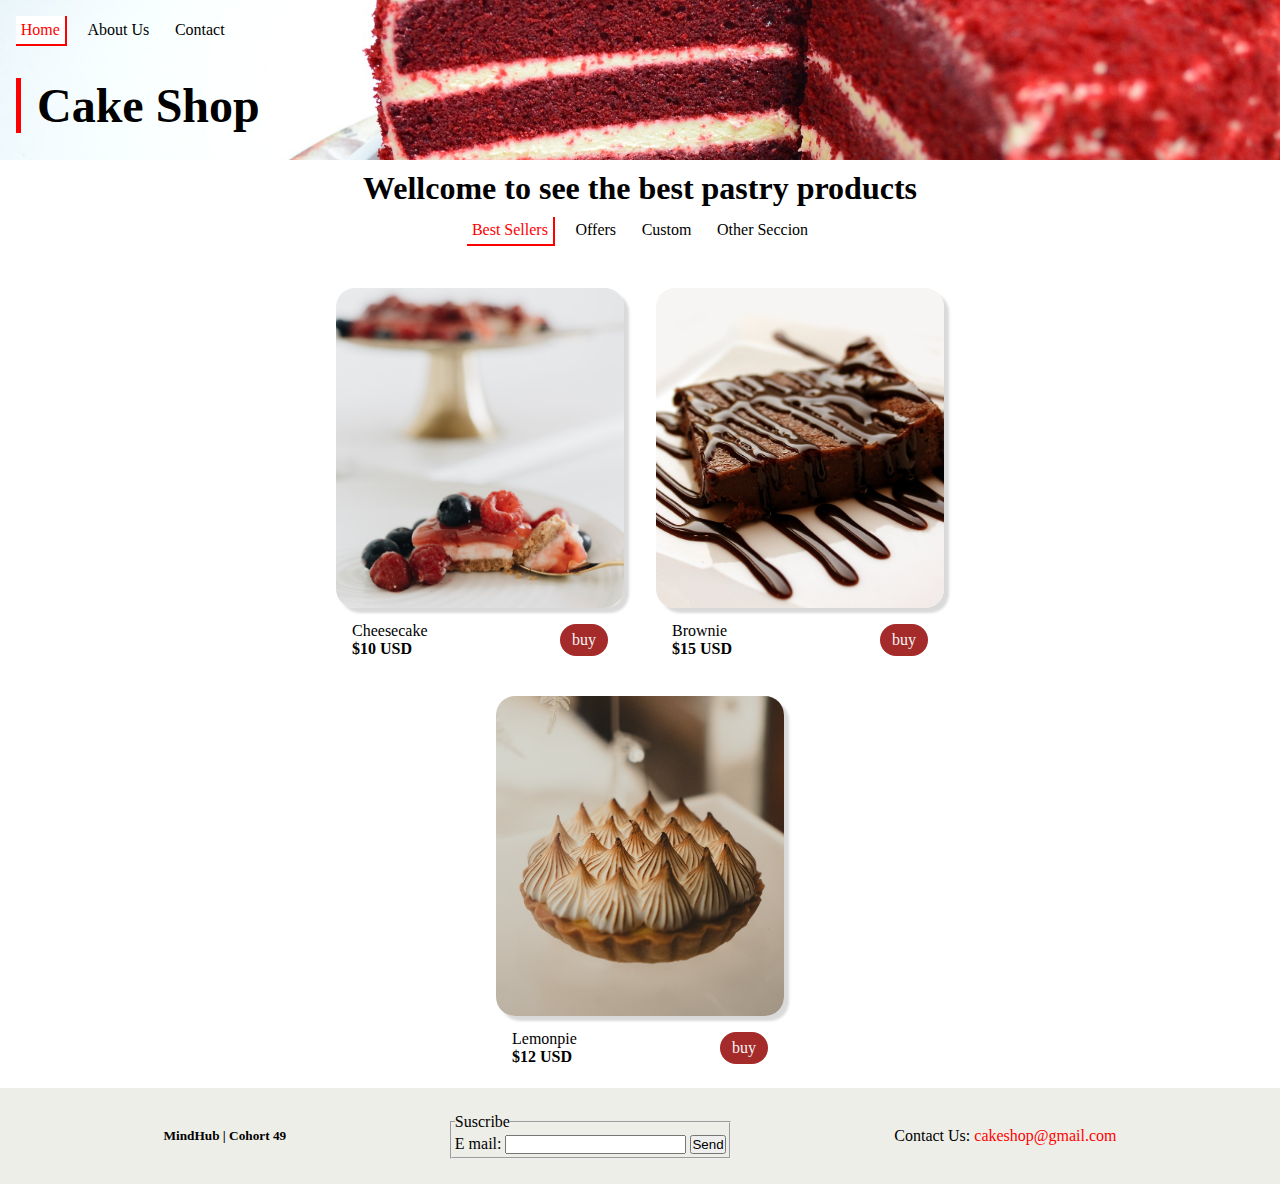
<file: index.html>
<!DOCTYPE html>
<html lang="en">
<head>
    <meta charset="UTF-8">
    <meta name="viewport" content="width=device-width, initial-scale=1.0">
    <title>Document</title>
    <link rel="stylesheet" href="/style.css">
</head>
<body>
    <header>
        <nav>
            <a href="#" class="active">Home</a>
            <a href="#">About Us</a>
            <a href="#">Contact</a>
        </nav>
        <h1>Cake Shop</h1>
    </header>
    <main>
        <div id="catalogue_title">
            <h2>Wellcome to see the best pastry products</h2>
            <nav>
                <a href="#" class="active">Best Sellers</a>
                <a href="#">Offers</a>
                <a href="#">Custom</a>
                <a href="#">Other Seccion</a>
            </nav>
        </div>
        <div id="catalogue">
            <section class="product">
                <div class="product_img_container">
                    <img src="/Assets/cheesecake.jpg" alt="cheesecake" title="cheesecake">
                </div>
                <div class="price_n_buy">
                    <div>
                        <p>Cheesecake</p>
                        <h4>$10 USD</h4>
                    </div>
                        <a href="/sorry.html">buy</a>
                </div>
            </section>
            <section class="product">
                <div class="product_img_container">
                    <img src="/Assets/brownie.jpg" alt="brownie" title="brownie">
                </div>
                <div class="price_n_buy">
                    <div>
                        <p>Brownie</p>
                        <h4>$15 USD</h4>
                    </div>
                        <a href="/sorry.html">buy</a>
                </div>
            </section>
            <section class="product">
                <div class="product_img_container">
                    <img src="/Assets/lemonpie.jpg" alt="lemonpie" title="lemonpie">
                </div>
                <div class="price_n_buy">
                    <div>
                        <p>Lemonpie</p>
                        <h4>$12 USD</h4>
                    </div>
                        <a href="/sorry.html">buy</a>
                </div>
            </section>
        </div>
    </main>
    <footer>
        <h5>MindHub | Cohort 49</h5>
        <form action="/show_data.html">
            <fieldset>
                <legend>Suscribe</legend>    
                    <label for="E-mail">E mail:</label>
                    <input type="email" name="E-mail" id="E-mail">
                    <input type="submit" value="Send">
            </fieldset>
        </form>
        <p>Contact Us: <a href="mailto:cakeshop@gmail.com">cakeshop@gmail.com</a></p>
    </footer>
</body>
</html>
</file>
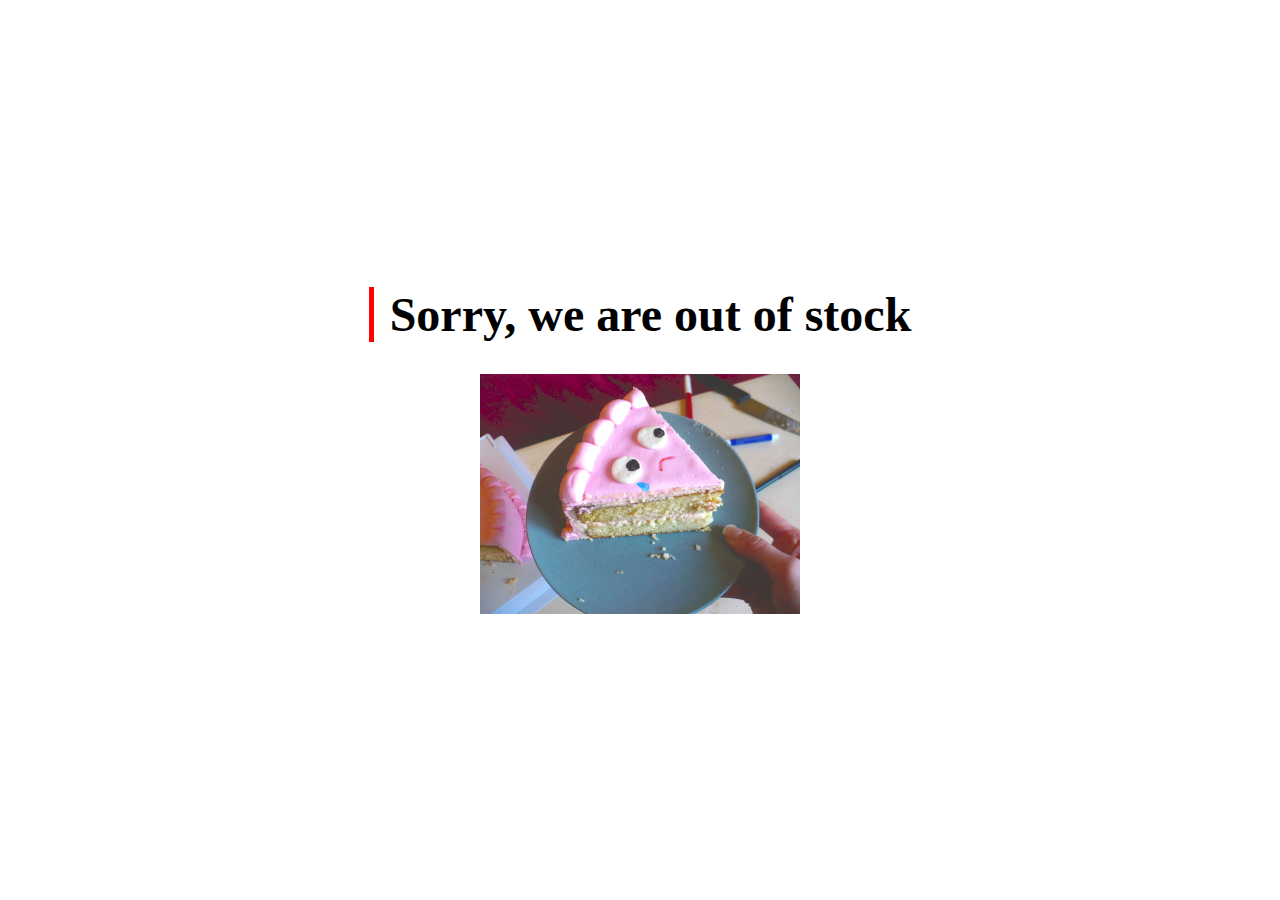
<file: sorry.html>
<!DOCTYPE html>
<html lang="en">
<head>
    <meta charset="UTF-8">
    <meta name="viewport" content="width=device-width, initial-scale=1.0">
    <title>Document</title>
    <link rel="stylesheet" href="/style.css">
</head>
<body>
    <main>
        <div id="sorry_message">
            <H1>Sorry, we are out of stock</H1>
            <div id="out_of_stock_img">
                <img src="/Assets/aditional_assets/cba13ba8dc466e9481ef24e3d5abb1c4.jpg" alt="no_stock" titlle="sad faced piece of cake">
            </div>
        </div>
    </main>
</body>
</html>
</file>
<file: style.css>
*{ 
    padding: 0;
    margin: 0;
    box-sizing: border-box;
}
header{
    height: 10rem;
    padding: 1rem;

    background: url(/Assets/imagen1.jpg);
    background-size: cover;
    background-position: center;

    display: flex;
    flex-direction: column;
    align-items: start;
    gap: 2rem;
}
a:link, a:visited, a:active {
    text-decoration:none;
}
nav{
    display: flex;
    justify-content: center;
    gap: 1rem;
}
nav a{
    color: black;   
    padding: .3rem;
}
nav .active{
    color: red;
    background-color: white;
    border-right: 2px solid red;
    border-bottom: 2px solid red; 
} 
h1{
    justify-self: center;
    border-left: 5px solid red;
    padding-left: 1rem;
}

main{
    display: flex;
    flex-direction: column;
    align-items: center;
    gap: 1rem;
}
#catalogue{
    width: 70vw;
    display: flex;
    flex-flow: row wrap;
    justify-content: center;
}
#catalogue_title{
    height: 6rem;

    display:flex;
    flex-direction: column;
    justify-content: space-evenly;
}
#catalogue_title h2{
    font-size: 2rem;
}
.product{
    width: 20rem;
    height: fit-content;
    padding: 1rem;

    display: flex;
    flex-flow: row wrap;
    gap:.5rem;

    overflow: hidden;
}
.product_img_container{
    height: 20rem;
    width: 20rem;
    overflow: hidden;
    border-radius: 1.2rem;
    box-shadow: rgba(0, 0, 0, 0.15) 5px 5px 2.6px;
}
.product_img_container img{
    width: 100%;
    height: 100%;
    object-fit: cover;
    object-position: center;
}
.price_n_buy{
    height: 3rem;
    width: 100%;
    padding: 0 1rem 0 1rem;

    display: flex;
    justify-content: space-between;
    align-items: center;
}
.price_n_buy>div{
}
.product a{
    width: 3rem;
    height: 2rem;
    color:whitesmoke;

    display: flex;
    align-items: center;
    justify-content: center;

    background-color: brown;
    border-radius: 1rem;
}
footer{
    height: 6rem;
    width: 100%;
    /* position: absolute;
    bottom: 0; */

    display: flex;
    flex-direction: row;
    justify-content: space-evenly;
    align-items: center;

    background-color: rgba(199, 199, 181, 0.3);
}
footer fieldset{
    padding: .2rem;
}
footer a{
    color: red;
}
/* Page: out of stock */
#sorry_message{
    width: 100vw;
    height: 100vh;
    display: flex;
    flex-direction: column;
    align-items: center;
    justify-content: center;
    gap: 2rem;
}
h1{
    font-size: 3rem;
    width:fit-content;
}
#out_of_stock_img{
    height: 15rem;

    overflow: hidden;
}
#out_of_stock_img img{
    width: 100%;
    height: 100%;
    object-fit: cover;
    object-position: center;
}

/* All that other stuff */
@media only screen and (min-width: 768px) and (max-width: 1023px){
    #catalogue{
        justify-content: center;
    }
}
@media only screen and (min-width: 320px) and (max-width: 767px){
    header h1{
        text-align: center;
    }
    #catalogue{
        justify-content: center;
    }
    footer{
        height: fit-content;
        padding: 1rem 0 1rem 0;

        display:flex;
        flex-direction: column;
        align-items: center;

        gap: 1rem;
    }
}
</file>
